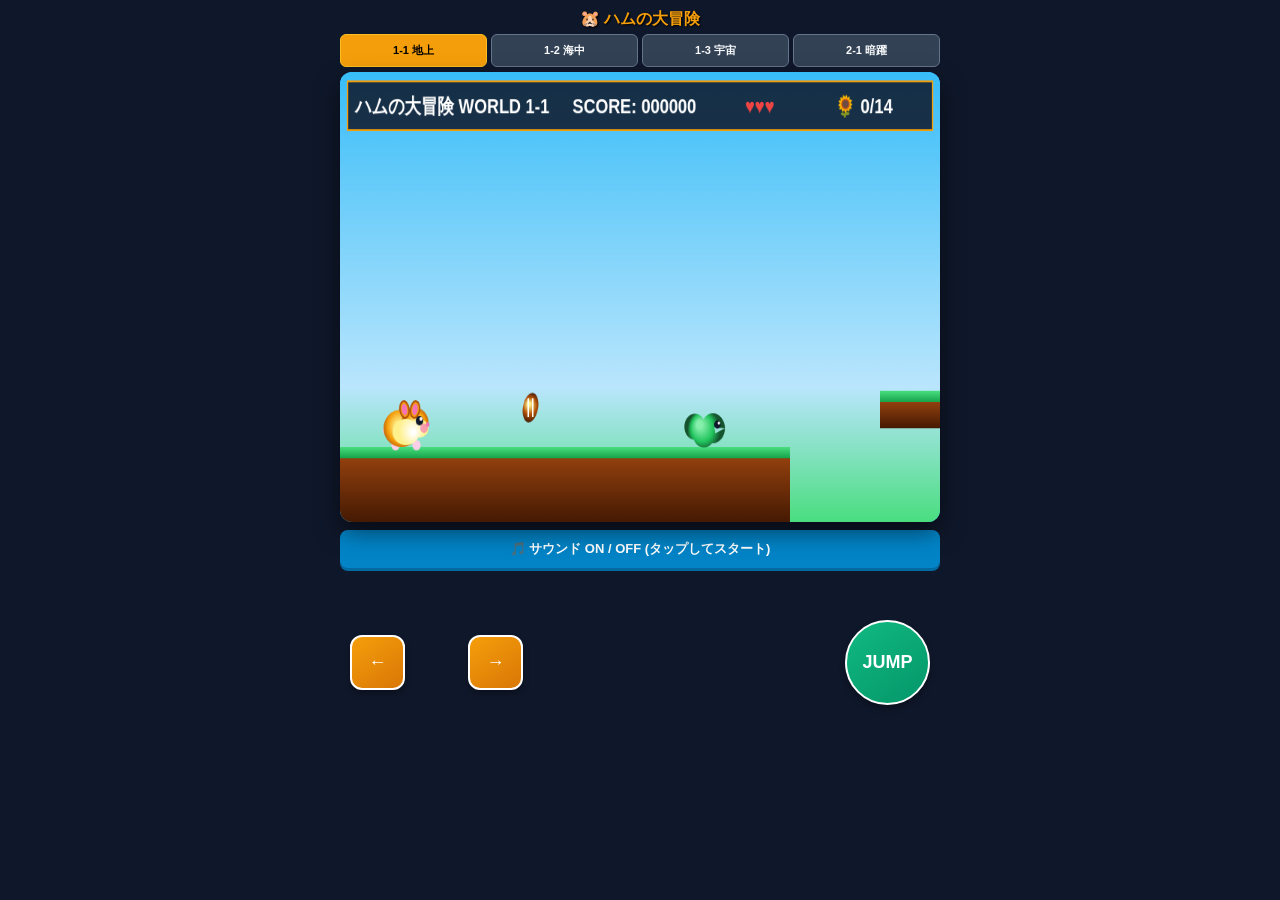
<file: index.html>
<!DOCTYPE html>
<html lang="ja">
<head>
    <meta charset="UTF-8">
    <meta name="viewport" content="width=device-width, initial-scale=1.0, maximum-scale=1.0, user-scalable=no">
    <title>ハムの大冒険</title>
    <!-- 🎯 CSSの強制読み込みパラメータ付与 -->
    <link rel="stylesheet" href="style.css?v=1.7">
</head>
<body>

  <h1 id="titleText">🐹 ハムの大冒険</h1>

  <!-- 2D用ステージ選択ボタン -->
  <div class="stage-select-bar" id="stageSelectBar">
    <button class="select-btn active" id="btnSelect1" onclick="switchStage(1)">1-1 地上</button>
    <button class="select-btn" id="btnSelect2" onclick="switchStage(2)">1-2 海中</button>
    <button class="select-btn" id="btnSelect3" onclick="switchStage(3)">1-3 宇宙</button>
    <button class="select-btn" id="btnSelect4" onclick="switchStage(4)">2-1 暗躍</button>
  </div>

  <div id="gameContainer">
    <canvas id="gameCanvas" width="800" height="480"></canvas>
  </div>

  <!-- 2D用操作UI -->
  <div class="controls" id="controls-2d">
    <button class="sound-btn" id="btnSound">🎵 サウンド ON / OFF (タップしてスタート)</button>
    <div class="btn-row">
      <div class="dpad-container" id="dpadContainer">
        <div class="btn btn-left" id="btnLeft">←</div>
        <div class="btn btn-right" id="btnRight">→</div>
      </div>
      <div class="joystick-container" id="joystickArea">
        <div class="joystick-stick" id="joystickStick"></div>
      </div>
      <div>
        <div class="btn btn-action btn-shot" id="btnShot">SHOT</div>
        <div class="btn btn-action btn-jump" id="btnJump">JUMP</div>
      </div>
    </div>
  </div>

  <!-- 3D用操作UI -->
  <div id="controls-3d">
    <div class="btn-group-3d">
      <div class="row-3d">
        <div class="btn-3d" style="width:100%" id="btn-up">照準 ▲</div>
      </div>
      <div class="row-3d">
        <div class="btn-3d btn-turn" style="width:50%" id="btn-3d-left">◀ 旋回</div>
        <div class="btn-3d btn-turn" style="width:50%" id="btn-3d-right">旋回 ▶</div>
      </div>
      <div class="row-3d">
        <div class="btn-3d" style="width:100%" id="btn-down">照準 ▼</div>
      </div>
    </div>

    <div class="btn-group-3d">
      <div class="btn-3d btn-fire" id="btn-fire">🌻 SEED</div>
    </div>
  </div>
  <div class="touch-hint-3d" id="touch-hint-3d">※画面タップでひまわりの種を投げて追い払おう！</div>

  <!-- 🎯 JavaScriptの強制読み込みパラメータ付与（末尾に一度だけ配置） -->
  <script src="action2d.js?v=1.1"></script>
  <script src="shooting3d.js?v=1.1"></script>
</body>
</html>
</file>
<file: style.css>
* {
  box-sizing: border-box;
  user-select: none;
  -webkit-user-select: none;
  touch-action: manipulation;
}

body {
  background-color: #0f172a;
  display: flex;
  flex-direction: column;
  align-items: center;
  justify-content: flex-start;
  margin: 0;
  padding: 5px;
  font-family: 'Hiragino Kaku Gothic ProN', sans-serif;
  color: #fff;
  min-height: 100vh;
}

h1 {
  color: #f59e0b;
  margin: 4px 0;
  font-size: 16px;
  text-shadow: 1px 1px 2px #000;
}

/* 🎮 キャンバスを画面幅いっぱいに拡大フィット */
#gameContainer {
  position: relative;
  width: 100%;
  max-width: 600px; /* スマホ・タブレットで拡大する上限 */
  box-shadow: 0 10px 25px rgba(0,0,0,0.5);
  border-radius: 12px;
  overflow: hidden;
}

canvas {
  display: block;
  background-color: #38bdf8;
  width: 100% !important;  /* 画面幅に合わせて伸縮 */
  height: auto !important;
  aspect-ratio: 4 / 3;    /* アスペクト比を固定 */
}

/* 🕹️ 操作ボタン領域の自動フィット */
.controls {
  display: flex;
  flex-direction: column;
  align-items: center;
  width: 100%;
  max-width: 600px;
  margin-top: 8px;
  gap: 8px;
}

.btn-row {
  display: flex;
  justify-content: space-between;
  align-items: center;
  width: 100%;
  padding: 0 10px;
}

/* 2D用ボタンの大型化 */
.dpad-container {
  display: grid;
  grid-template-columns: repeat(3, 55px);
  grid-template-rows: repeat(3, 55px);
  gap: 4px;
}

.joystick-container {
  width: 140px;
  height: 140px;
  background: rgba(255, 255, 255, 0.15);
  border: 2px solid rgba(255, 255, 255, 0.4);
  border-radius: 50%;
  position: relative;
  touch-action: none;
  display: none;
  align-items: center;
  justify-content: center;
}

.joystick-stick {
  width: 55px;
  height: 55px;
  background: linear-gradient(145deg, #f59e0b, #d97706);
  border: 2px solid #fff;
  border-radius: 50%;
  position: absolute;
  box-shadow: 0 4px 6px rgba(0,0,0,0.4);
  pointer-events: none;
}

.btn {
  background: linear-gradient(145deg, #f59e0b, #d97706);
  color: white;
  font-size: 18px;
  font-weight: bold;
  border: 2px solid #fff;
  border-radius: 12px;
  display: flex;
  align-items: center;
  justify-content: center;
  box-shadow: 0 4px 6px rgba(0,0,0,0.3);
}

.btn:active {
  transform: translateY(2px);
  box-shadow: 0 2px 3px rgba(0,0,0,0.3);
}

.btn-left { grid-column: 1; grid-row: 2; }
.btn-right { grid-column: 3; grid-row: 2; }

/* アクションボタンの押しやすさ重視 */
.btn-action {
  width: 85px;
  height: 85px;
  border-radius: 50%;
  font-size: 18px;
  touch-action: none;
}

.btn-jump { background: linear-gradient(145deg, #10b981, #059669); }
.btn-shot { background: linear-gradient(145deg, #ef4444, #dc2626); }

.sound-btn {
  width: 100%;
  height: 38px;
  background-color: #0284c7;
  color: white;
  font-size: 13px;
  font-weight: bold;
  border: none;
  border-radius: 8px;
  display: flex;
  align-items: center;
  justify-content: center;
  box-shadow: 0 3px #0369a1;
}

.stage-select-bar {
  display: flex;
  gap: 4px;
  width: 100%;
  max-width: 600px;
  margin-bottom: 5px;
}

.select-btn {
  flex: 1;
  padding: 8px 0;
  background-color: #334155;
  color: #f8fafc;
  border: 1px solid #64748b;
  border-radius: 6px;
  font-size: 11px;
  font-weight: bold;
}

.select-btn.active {
  background-color: #f59e0b;
  color: #000;
  border-color: #fbbf24;
}

/* 🎯 3Dシューティング用UIの大型化 */
#controls-3d {
  display: none;
  grid-template-columns: 1fr 1fr;
  gap: 12px;
  width: 100%;
  max-width: 600px;
  margin-top: 10px;
  padding: 0 10px;
}

.btn-group-3d {
  display: flex;
  flex-direction: column;
  gap: 8px;
}

.row-3d {
  display: flex;
  gap: 8px;
  justify-content: center;
}

.btn-3d {
  background: #22252a;
  border: 2px solid #444;
  color: #fff;
  font-size: 15px;
  font-weight: bold;
  padding: 14px 0;
  text-align: center;
  border-radius: 10px;
  box-shadow: 0 4px 0 #111;
  touch-action: none;
}

.btn-3d:active, .btn-3d.active {
  background: #444;
  transform: translateY(2px);
  box-shadow: 0 2px 0 #111;
}

.btn-turn { border-color: #e63946; color: #ff8fa3; }

.btn-fire {
  background: #ffb703;
  border-color: #fb8500;
  color: #000;
  font-size: 18px;
  height: 100%;
  display: flex;
  align-items: center;
  justify-content: center;
  border-radius: 12px;
}

.btn-fire:active { background: #fb8500; }

.touch-hint-3d {
  display: none;
  font-size: 11px;
  color: #aaa;
  margin-top: 6px;
}
</file>
